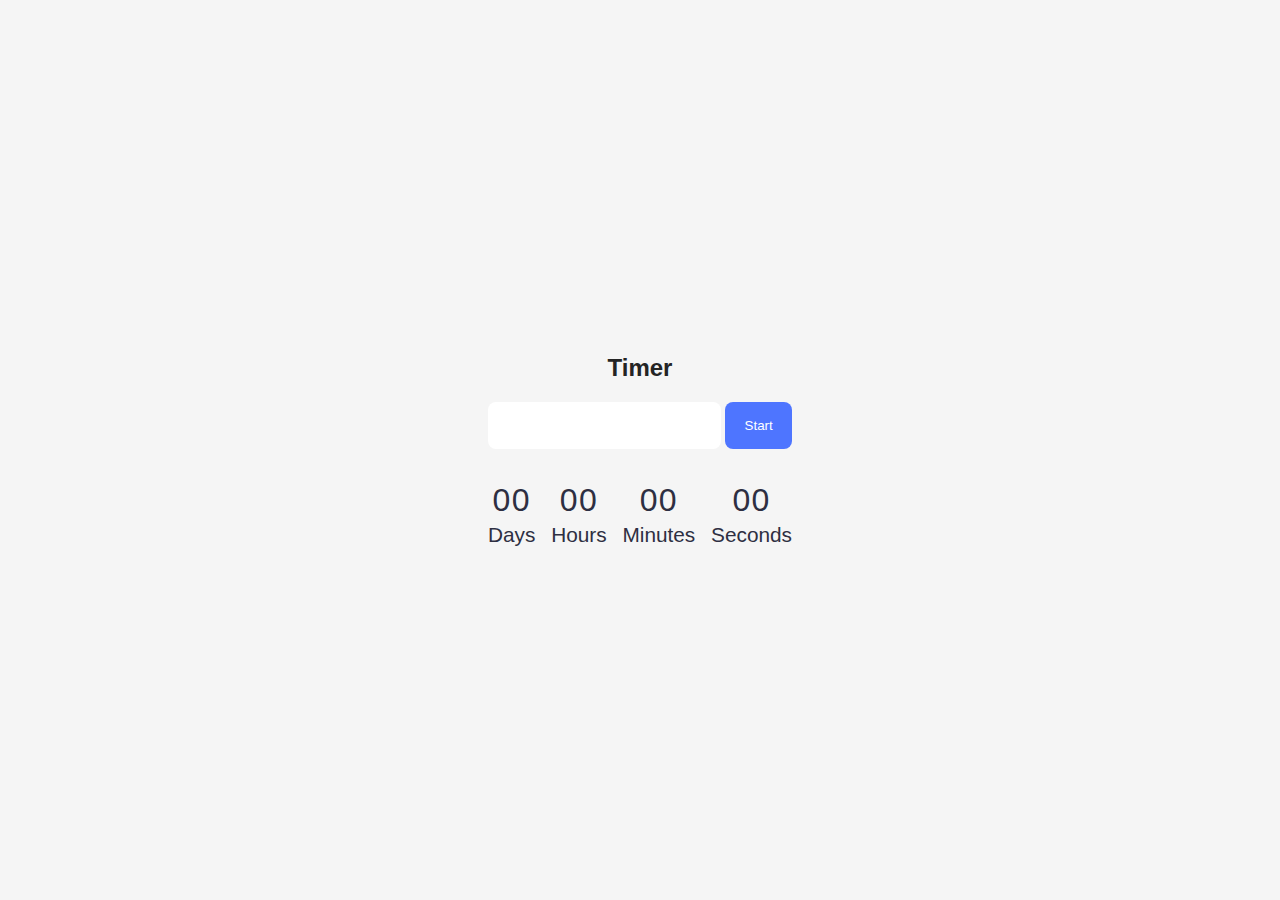
<file: src/1-timer.html>
<!DOCTYPE html>
<html lang="en">
  <head>
    <meta charset="UTF-8" />
    <meta http-equiv="X-UA-Compatible" content="IE=edge" />
    <meta name="viewport" content="width=device-width, initial-scale=1.0" />
    <title>TIMER</title>
    <link rel="stylesheet" href="./css/styles.css" />
  </head>
  <body>
    <main>
      <h1 class="timer-title">Timer</h1>
      <input class="data-input" type="text" id="datetime-picker" />
      <button class="button" type="button" data-start>Start</button>

      <div class="timer">
        <div class="field">
          <span class="value" data-days>00</span>
          <span class="label">Days</span>
        </div>
        <div class="field">
          <span class="value" data-hours>00</span>
          <span class="label">Hours</span>
        </div>
        <div class="field">
          <span class="value" data-minutes>00</span>
          <span class="label">Minutes</span>
        </div>
        <div class="field">
          <span class="value" data-seconds>00</span>
          <span class="label">Seconds</span>
        </div>
      </div>
    </main>

    <script type="module" src="./js/1-timer.js"></script>
  </body>
</html>
</file>
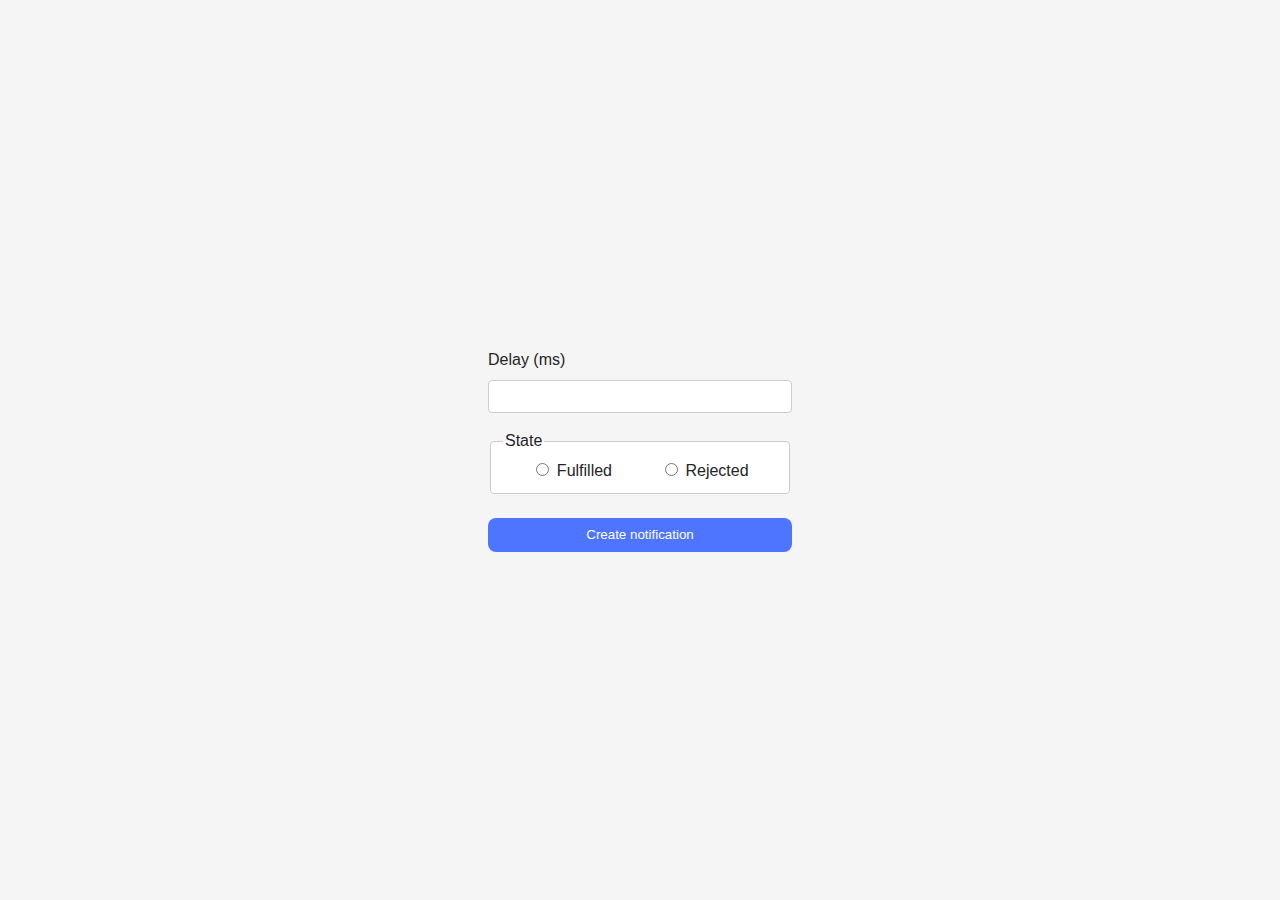
<file: src/2-snackbar.html>
<!DOCTYPE html>
<html lang="en">
  <head>
    <meta charset="UTF-8" />
    <meta http-equiv="X-UA-Compatible" content="IE=edge" />
    <meta name="viewport" content="width=device-width, initial-scale=1.0" />
    <title>Page 3</title>
    <link rel="stylesheet" href="./css/styles.css" />
  </head>
  <body>
    <main>
      <form class="form">
        <label class="input-lbl">
          Delay (ms)
          <input type="number" name="delay" required />
        </label>

        <fieldset>
          <legend>State</legend>
          <label>
            <input type="radio" name="state" value="fulfilled" required />
            Fulfilled
          </label>
          <label>
            <input type="radio" name="state" value="rejected" required />
            Rejected
          </label>
        </fieldset>

        <button type="submit">Create notification</button>
      </form>
    </main>

    <script type="module" src="./js/2-snackbar.js"></script>
  </body>
</html>
</file>
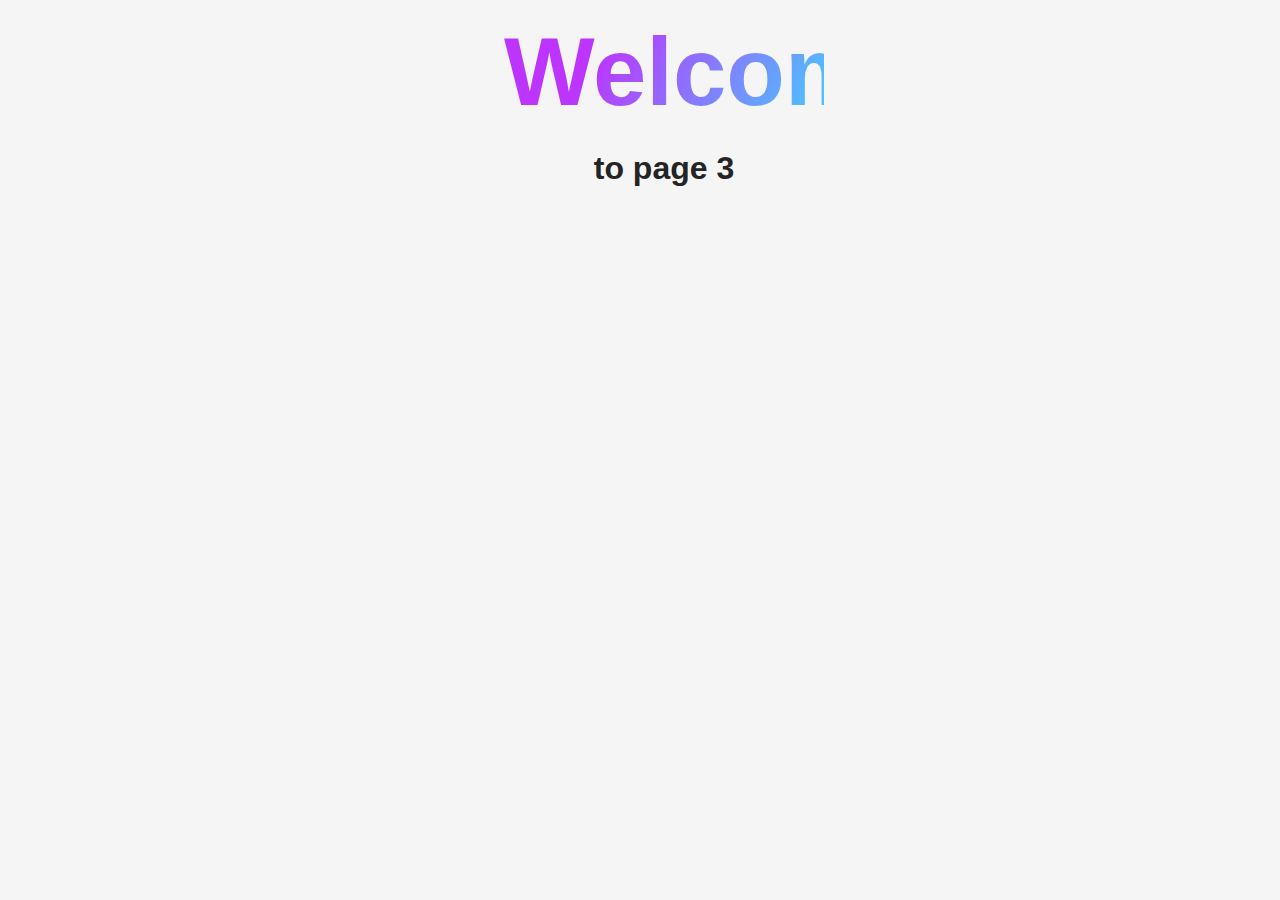
<file: src/page-3.html>
<!DOCTYPE html>
<html lang="en">
  <head>
    <meta charset="UTF-8" />
    <meta http-equiv="X-UA-Compatible" content="IE=edge" />
    <meta name="viewport" content="width=device-width, initial-scale=1.0" />
    <title>Page 3</title>
    <link rel="stylesheet" href="./css/styles.css" />
  </head>
  <body>
    <load
      src="./partials/header.html"
      icon-path="./img/sprite.svg#logo"
      highlight-curr="active"
    />

    <main>
      <div class="container">
        <h1 class="main-title">
          <span class="main-title-gradient">Welcome</span> to page 3
        </h1>
        <load src="./partials/back-link.html" />
      </div>
    </main>

    <load src="./partials/footer.html" />
  </body>
</html>
</file>
<file: src/css/styles.css>
/**
  |============================
  | include css partials with
  | default @import url()
  |============================
*/
/* Common styles */
@import url('./reset.css');
@import url('./base.css');
@import url('./container.css');
@import url('./animations.css');

/* Sections style */
@import url('./header.css');
@import url('./vite-promo.css');
@import url('./badges.css');
@import url('./back-link.css');
@import url('./footer.css');

@import url('./1-timer.css');
@import url('./2-snackbar.css');
</file>
